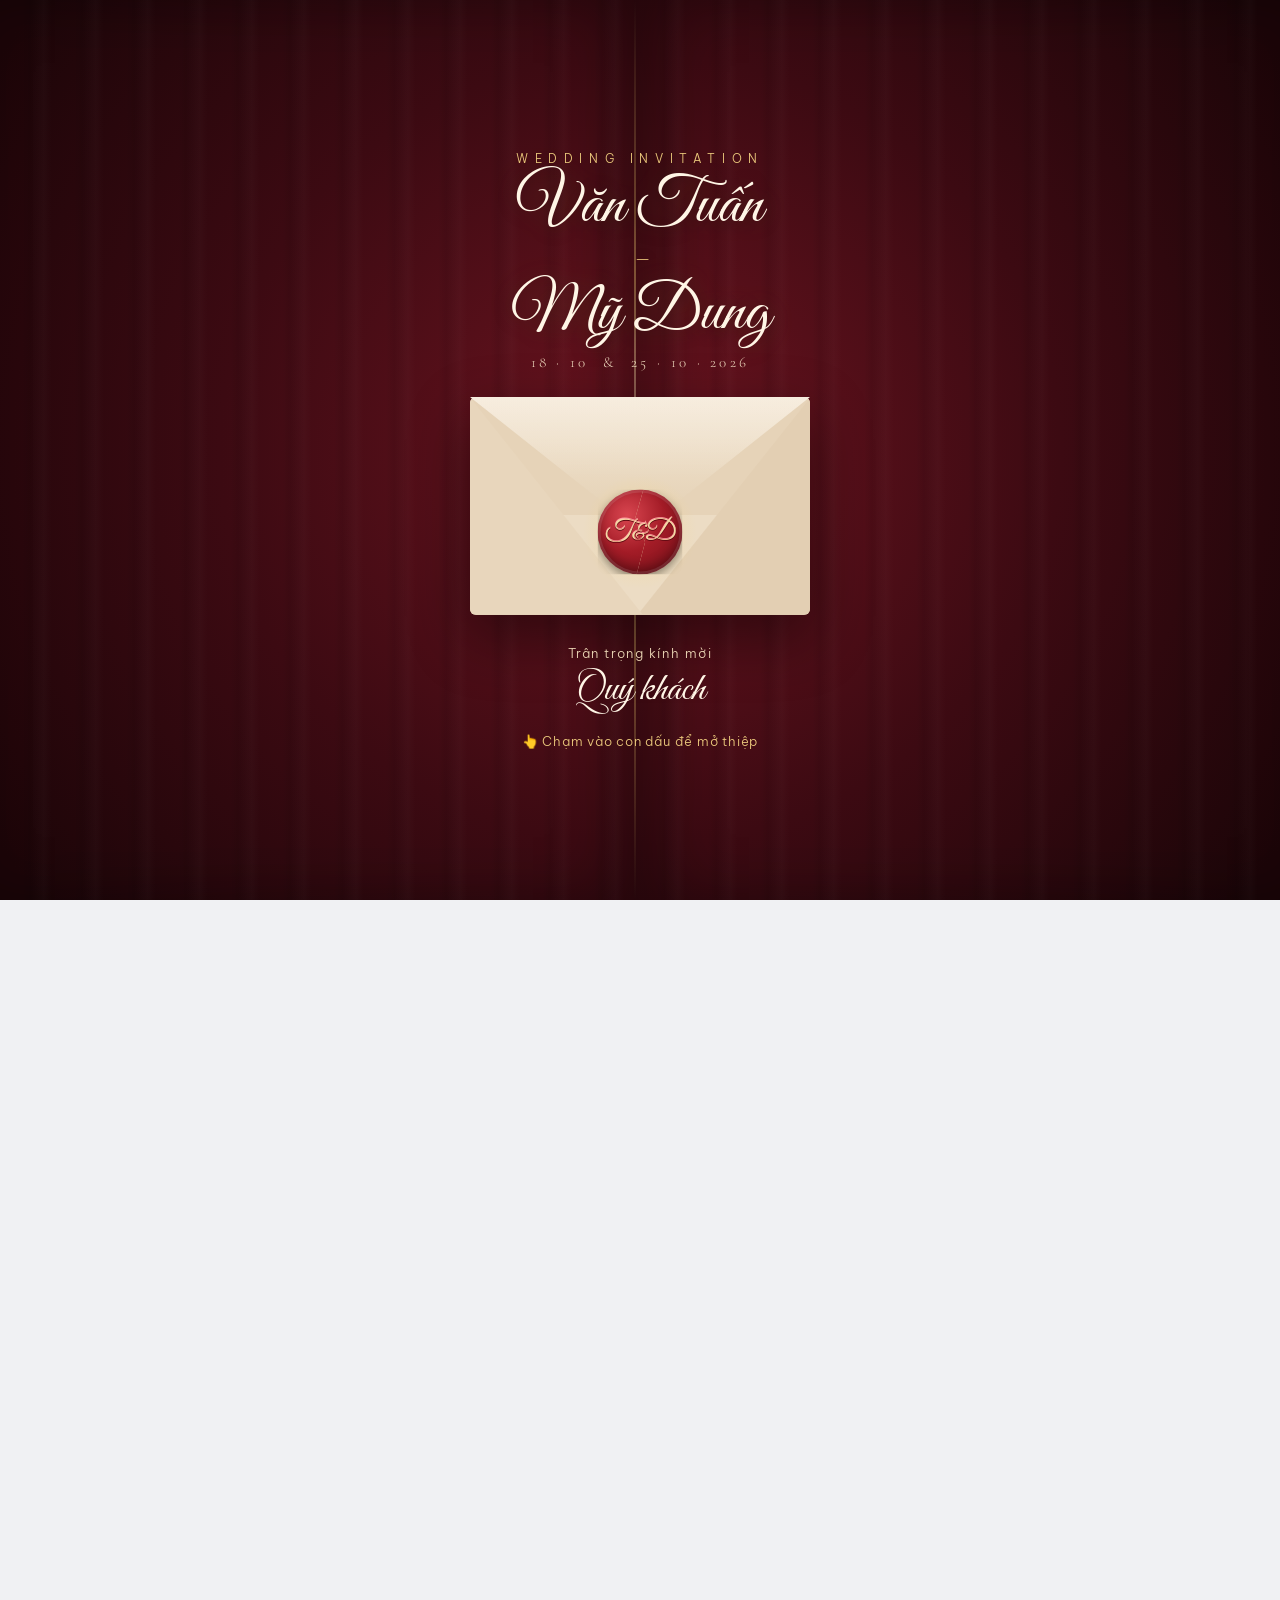
<file: index.html>
<!doctype html>
<html lang="vi">
  <head>
    <meta charset="utf-8" />
    <meta name="viewport" content="width=device-width, initial-scale=1" />
    <meta name="theme-color" content="#f7f5f0" />
    <meta name="description" content="Thiệp cưới của Nguyễn Văn Tuấn và Huỳnh Thị Mỹ Dung." />
    <title>Văn Tuấn - Mỹ Dung | Thiệp cưới</title>
    <meta property="og:type" content="website" />
    <meta property="og:title" content="Văn Tuấn - Mỹ Dung · Thiệp cưới 18.10 & 25.10.2026" />
    <meta property="og:description" content="Trân trọng kính mời bạn đến chung vui trong ngày cưới của Văn Tuấn - Mỹ Dung." />
    <meta property="og:image" content="https://teddyvantuan-bit.github.io/teddy-sunny/assets/og.jpg" />
    <meta property="og:image:width" content="1200" />
    <meta property="og:image:height" content="630" />
    <meta property="og:url" content="https://teddyvantuan-bit.github.io/teddy-sunny/" />
    <meta name="twitter:card" content="summary_large_image" />
    <link rel="preconnect" href="https://fonts.googleapis.com" />
    <link rel="preconnect" href="https://fonts.gstatic.com" crossorigin />
    <link href="https://fonts.googleapis.com/css2?family=Be+Vietnam+Pro:wght@300;400;500;600&family=Cormorant+Garamond:wght@300;400;500&family=Great+Vibes&display=swap" rel="stylesheet" />
    <link rel="preconnect" href="https://assets.cinelove.me" crossorigin />
    <link rel="stylesheet" href="https://assets.cinelove.me/fonts/webfonts/mallong/font.css" />
    <link rel="stylesheet" href="https://assets.cinelove.me/fonts/webfonts/quicksand/font.css" />
    <link rel="stylesheet" href="https://assets.cinelove.me/fonts/webfonts/katty-diona/font.css" />
    <link rel="stylesheet" href="https://assets.cinelove.me/fonts/webfonts/signora/font.css" />
    <link rel="stylesheet" href="https://assets.cinelove.me/fonts/webfonts/belinda-avenue/font.css" />
    <link rel="stylesheet" href="https://assets.cinelove.me/fonts/webfonts/gillastone/font.css" />
    <link rel="stylesheet" href="https://assets.cinelove.me/fonts/webfonts/moon-light/font.css" />
    <link rel="stylesheet" href="https://assets.cinelove.me/fonts/webfonts/bethanwhite/font.css" />
    <link rel="stylesheet" href="https://assets.cinelove.me/fonts/webfonts/soul-note-display/font.css" />
    <link rel="stylesheet" href="https://assets.cinelove.me/fonts/webfonts/playfairdisplay/font.css" />
    <link rel="stylesheet" href="https://assets.cinelove.me/fonts/webfonts/the-hamstter/font.css" />
    <link rel="stylesheet" href="styles.css?v=20260926b" />
    <link rel="stylesheet" href="toolbar.css?v=20260926b" />
    <link rel="stylesheet" href="reference-fonts.css?v=20260926b" />
    <link rel="stylesheet" href="photos.css?v=20260927b" />
    <link rel="stylesheet" href="calendar-hearts.css?v=20260926b" />
    <link rel="stylesheet" href="music.css?v=20260927a" />
    <link rel="stylesheet" href="extras.css?v=20260928a" />
    <link rel="stylesheet" href="opening.css?v=20260928a" />
    <script>document.documentElement.classList.add('has-opening')</script>
    <script defer src="config.js?v=20260928a"></script>
    <script defer src="i18n.js?v=20260928a"></script>
    <script defer src="script.js?v=20260927a"></script>
    <script defer src="photos-data.js?v=20260927a"></script>
    <script defer src="photos.js?v=20260927a"></script>
    <script defer src="extras.js?v=20260928a"></script>
    <script defer src="opening.js?v=20260928a"></script>
  </head>
  <body>
    <main class="page">
      <section class="hero photo hero-photo" data-photo="1w4a9369.jpg" aria-labelledby="hero-title">
        <nav class="language-switch" aria-label="Ngôn ngữ / Language">
          <button type="button" data-lang="vi" aria-pressed="true">VI</button>
          <span aria-hidden="true">/</span>
          <button type="button" data-lang="en" aria-pressed="false">EN</button>
        </nav>
        <div class="hero-top">
          <p id="hero-title" data-i18n="welcome">Welcome to our wedding</p>
          <p class="hero-quote" data-i18n-html="heroQuote">I love three things in this world:<br />the sun, the moon and you.<br />The sun for morning, the moon for night,<br />and you forever.</p>
        </div>
        <div class="hero-center">
          <span class="script" data-i18n="married">We got married</span>
        </div>
        <div class="hero-bottom">
          <div><strong>Nguyễn Văn Tuấn</strong><span data-i18n="groom">GROOM</span></div>
          <div><strong>Huỳnh Thị Mỹ Dung</strong><span data-i18n="bride">BRIDE</span></div>
          <small>18.10 &amp; 25.10.2026</small>
        </div>
      </section>

      <div class="ribbon"><span data-i18n="wedding">WEDDING</span><span data-i18n="invitation">INVITATION</span><span>2026</span></div>

      <section class="guest-card" id="guest-card" hidden>
        <p data-i18n="dearGuest">Trân trọng kính mời</p>
        <h2 id="guest-card-name"></h2>
        <p data-i18n="guestCardLine">đến dự lễ cưới và chung vui cùng gia đình chúng mình</p>
      </section>

      <section class="intro-photo photo" data-photo="1w4a0299.jpg" aria-label="Ảnh cưới của Văn Tuấn - Mỹ Dung" data-i18n-aria-label="introPhoto">
        <div class="intro-overlay">
          <p data-i18n="introThanks">To our family and friends, thank you for celebrating our special day, supporting us and sharing our love.</p>
          <span data-i18n="introTagline">Right love | Right reason | Right for you</span>
        </div>
      </section>

      <section class="story-heading">
        <p class="eyebrow" data-i18n="loveStory">OUR LOVE STORY</p>
        <p class="script" data-i18n="fallInLove">Fall in love</p>
        <p class="soft" data-i18n="sweet">Sweet</p>
      </section>

      <section class="story-grid">
        <div class="photo story-photo-one" data-photo="1w4a9410.jpg" aria-label="Ảnh cưới thứ ba"></div>
        <div class="story-copy">
          <h2 data-i18n-html="weddingInvitation">WEDDING<br />INVITATION</h2>
          <p data-i18n="storyOne">Trước đây cứ nghĩ đám cưới chỉ là một thông báo chính thức. Giờ mới hiểu đó là một dịp hiếm hoi để mọi người tụ họp. Là những chuyến đi xa chỉ để có mặt bên nhau, là sự ủng hộ vô điều kiện từ những người thương yêu.</p>
          <p data-i18n="storyTwo">Cảm ơn gia đình, bạn bè đã luôn đồng hành. Chúng mình hẹn gặp nhau trong ngày cưới nhé!</p>
          <p class="story-date">18.10 &amp; 25.10.2026</p>
        </div>
      </section>

      <section class="love-section">
        <div class="love-header"><span data-i18n-html="loveStoryBreak">OUR<br />LOVE STORY</span><em data-i18n="loveWind">Love goes with the wind, but never goes away.</em></div>
        <div class="photo wide-photo" data-photo="1w4a9511.jpg" aria-label="Ảnh cưới thứ tư"></div>
        <p class="poem" data-i18n-html="poemOne">Mong rằng khi ngoảnh lại, ta vẫn có nhau.<br />Cùng nắm tay đi đến bạc đầu...</p>
        <div class="love-pair">
          <div class="photo pair-one" data-photo="1w4a9612.jpg" aria-label="Ảnh cưới thứ năm"></div>
          <div class="photo pair-two" data-photo="1w4a9398.jpg" aria-label="Ảnh cưới thứ sáu"></div>
        </div>
        <p class="large-serif" data-i18n-html="dearest">YOU ARE<br /><span>MY DEAREST</span><br />LOVE</p>
        <p class="poem" data-i18n-html="poemTwo">Núi biếc rừng xanh vang vọng tiếng lòng,<br />Giữa thế gian rộng lớn, người chung nhịp vẫn tìm thấy nhau.<br />Tình yêu đến như một lẽ tự nhiên,<br />Và chúng ta nắm tay nhau đi đến trọn đời.</p>
      </section>

      <section class="details-intro">
        <p class="eyebrow" data-i18n="love">LOVE</p>
        <h2 data-i18n-html="weddingInfo">WEDDING<br />INFORMATION</h2>
        <div class="photo details-photo" data-photo="1w4a0558.jpg" aria-label="Ảnh cưới thứ bảy"></div>
        <p class="poem" data-i18n="oneLife">Thương một người, dành trọn một đời</p>
      </section>

      <section class="parents" aria-labelledby="parents-heading">
        <p class="eyebrow" id="parents-heading" data-i18n="announcement">GIA ĐÌNH HAI BÊN</p>
        <div class="parents-grid">
          <div><span class="family-label groom-ink" data-i18n="groomFamily">Nhà Trai</span><p data-i18n-html="groomParents">Ông: <strong>NGUYỄN VĂN THANH</strong><br />Bà: <strong>MAI THỊ LOAN</strong></p><small data-i18n-html="groomAddress">TDP Tống Văn · P. Trần Lãm<br />T. Hưng Yên</small></div>
          <div><span class="family-label bride-ink" data-i18n="brideFamily">Nhà Gái</span><p data-i18n-html="brideParents">Ông: <strong>HUỲNH ĐỨC DŨNG</strong><br />Bà: <strong>PHẠM THỊ VĨNH</strong></p><small data-i18n-html="brideAddress">Thôn Tân Quý · Xã Chiên Đàn<br />TP. Đà Nẵng</small></div>
        </div>
        <h2 class="couple-names">Nguyễn Văn Tuấn <span>&amp;</span> Huỳnh Thị Mỹ Dung</h2>
      </section>

      <section class="events" aria-labelledby="events-heading">
        <p class="eyebrow" data-i18n="weddingInvitationShort">WEDDING INVITATION</p>
        <h2 id="events-heading" data-i18n="twoDays">Hai ngày chung vui</h2>
        <p data-i18n="inviteFamilies">Hai gia đình trân trọng kính mời quý vị đến chung vui cùng chúng tôi.</p>
        <div class="event-card bride-card">
          <span class="event-kind" data-i18n="brideFamilyCaps">NHÀ GÁI</span>
          <h3 data-i18n="vuQuy">Lễ Vu Quy</h3>
          <div class="event-date"><span data-i18n="sunday">CHỦ NHẬT</span><strong>18</strong><span data-i18n="october2026">THÁNG 10 · 2026</span></div>
          <p data-i18n-html="brideTimes">Lễ Vu Quy tại tư gia nhà gái lúc <strong>09:00</strong><br />Tiệc chung vui lúc <strong>10:00</strong></p>
          <p class="venue" data-i18n="brideVenue">Nhà Văn Hóa Thôn Tân Quý</p>
          <address data-i18n="brideFullAddress">Thôn Tân Quý · Xã Chiên Đàn · TP. Đà Nẵng</address>
          <small data-i18n="brideLunar">Nhằm ngày 09 tháng 09 năm Bính Ngọ</small>
        </div>
        <div class="event-card groom-card">
          <span class="event-kind" data-i18n="groomFamilyCaps">NHÀ TRAI</span>
          <h3 data-i18n="thanhHon">Lễ Thành Hôn</h3>
          <div class="event-date"><span data-i18n="sunday">CHỦ NHẬT</span><strong>25</strong><span data-i18n="october2026">THÁNG 10 · 2026</span></div>
          <p data-i18n-html="groomTime">Tiệc chung vui lúc <strong>10:00</strong></p>
          <p class="venue" data-i18n="groomVenue">Tại gia đình nhà trai</p>
          <address data-i18n="groomFullAddress">TDP Tống Văn · P. Trần Lãm · T. Hưng Yên</address>
          <small data-i18n="groomLunar">Tức ngày 16 tháng 09 năm Bính Ngọ</small>
        </div>
      </section>

      <section class="calendar-section">
        <p class="eyebrow" data-i18n="saveDates">SAVE THE DATES</p>
        <h2><span data-i18n="october">Tháng 10</span> <span>2026</span></h2>
        <div class="calendar" aria-label="Lịch tháng 10 năm 2026" data-i18n-aria-label="calendarLabel"></div>
        <div class="countdowns lotus-row">
          <div class="lotus lotus-bride" data-countdown="2026-10-18T09:00:00+07:00">
            <div class="lotus-body">
              <span class="lotus-label" data-i18n="brideDate">Nhà Gái · 18.10</span>
              <div class="cd"><span class="cd-unit"><b data-u="d">00</b><small data-i18n="day">ngày</small></span><span class="cd-unit"><b data-u="h">00</b><small data-i18n="hour">giờ</small></span><span class="cd-unit"><b data-u="m">00</b><small data-i18n="minute">phút</small></span><span class="cd-unit"><b data-u="s">00</b><small data-i18n="second">giây</small></span></div>
              <p class="cd-done" hidden></p>
            </div>
          </div>
          <div class="lotus lotus-groom" data-countdown="2026-10-25T10:00:00+07:00">
            <div class="lotus-body">
              <span class="lotus-label" data-i18n="groomDate">Nhà Trai · 25.10</span>
              <div class="cd"><span class="cd-unit"><b data-u="d">00</b><small data-i18n="day">ngày</small></span><span class="cd-unit"><b data-u="h">00</b><small data-i18n="hour">giờ</small></span><span class="cd-unit"><b data-u="m">00</b><small data-i18n="minute">phút</small></span><span class="cd-unit"><b data-u="s">00</b><small data-i18n="second">giây</small></span></div>
              <p class="cd-done" hidden></p>
            </div>
          </div>
        </div>
      </section>

      <section class="album" aria-labelledby="album-heading">
        <p class="eyebrow" id="album-heading">OUR ALBUM</p>
        <p class="script">Memories</p>
        <p class="album-hint" data-i18n="albumHint">Chạm vào ảnh để xem lớn</p>
        <div class="album-grid" data-photos="1w4a0048.jpg 1w4a0065.jpg 1w4a0149.jpg 1w4a0166.jpg 1w4a0215.jpg 1w4a0269.jpg 1w4a0373.jpg 1w4a0384.jpg 1w4a0395.jpg 1w4a0468.jpg 1w4a0496.jpg 1w4a0515.jpg 1w4a0595.jpg 1w4a0621.jpg 1w4a0649.jpg 1w4a0692.jpg 1w4a0697.jpg 1w4a0767.jpg 1w4a0895.jpg 1w4a0946.jpg 1w4a1015.jpg 1w4a8962.jpg 1w4a9072.jpg 1w4a9143.jpg 1w4a9164.jpg 1w4a9192.jpg 1w4a9205.jpg 1w4a9317.jpg 1w4a9366.jpg 1w4a9383.jpg 1w4a9447.jpg 1w4a9479.jpg 1w4a9497.jpg 1w4a9597.jpg 1w4a9608.jpg 1w4a9611.jpg 1w4a9711.jpg 1w4a9852_1.jpg 1w4a9937_1.jpg"></div>
      </section>

      <section class="closing">
        <div class="photo closing-photo" data-photo="1w4a9215.jpg" aria-label="Ảnh cưới cuối"></div>
        <p class="large-serif" data-i18n-html="forever">FOREVER<br /><span>AND</span><br />EVER</p>
        <p class="poem" data-i18n-html="closingPoem">Giữa nhân gian cỏ cây vô tận,<br />riêng anh chỉ thấy em là ngọn núi xanh dịu dàng.</p>
        <h2 class="script" data-i18n="thankYou">Thank you</h2>
        <p>Nguyễn Văn Tuấn <span>&amp;</span> Huỳnh Thị Mỹ Dung</p>
      </section>

      <section class="rsvp" id="rsvp" aria-labelledby="rsvp-heading">
        <p class="eyebrow">R.S.V.P</p>
        <h2 id="rsvp-heading" data-i18n="rsvpHeading">Xác nhận tham dự</h2>
        <p class="rsvp-intro" data-i18n="rsvpIntro">Sự hiện diện của bạn là niềm vui của chúng mình. Bạn xác nhận giúp chúng mình nhé!</p>
        <p class="rsvp-closed" id="rsvp-closed" data-i18n="rsvpComingSoon" hidden>Biểu mẫu xác nhận tham dự sẽ sớm mở. Chúng mình rất mong được đón tiếp bạn!</p>
        <form id="rsvp-form" novalidate>
          <label class="field"><span data-i18n="guestName">Họ và tên</span>
            <input id="guest-name" name="name" autocomplete="name" maxlength="80" placeholder="Nhập tên của bạn" data-i18n-placeholder="namePlaceholder" required /></label>
          <label class="field"><span data-i18n="phoneLabel">Số điện thoại (không bắt buộc)</span>
            <input name="phone" type="tel" autocomplete="tel" maxlength="20" placeholder="09xx xxx xxx" /></label>
          <fieldset class="choice"><legend data-i18n="attendingQuestion">Bạn sẽ tham dự chứ?</legend>
            <label><input type="radio" name="attending" value="yes" required /> <span data-i18n="attendingYes">Có, tôi sẽ tham dự</span></label>
            <label><input type="radio" name="attending" value="no" /> <span data-i18n="attendingNo">Tôi bận, rất tiếc không thể tham dự</span></label>
          </fieldset>
          <div class="attend-only" hidden>
            <fieldset class="choice side-choice"><legend data-i18n="whichEvent">Bạn tham dự bên nào?</legend>
              <label><input type="radio" name="side" value="bride" /> <span data-i18n="brideOption">Nhà Gái · CN 18/10 · Đà Nẵng</span></label>
              <label><input type="radio" name="side" value="groom" /> <span data-i18n="groomOption">Nhà Trai · CN 25/10 · Hưng Yên</span></label>
              <label><input type="radio" name="side" value="both" /> <span data-i18n="bothOption">Cả hai ngày</span></label>
            </fieldset>
            <label class="field"><span data-i18n="guestCount">Số người đi cùng (kể cả bạn)</span>
              <select name="guests"><option>1</option><option>2</option><option>3</option><option>4</option><option>5</option><option>6</option><option>7</option><option>8</option></select></label>
          </div>
          <label class="field"><span data-i18n="wishLabel">Lời chúc gửi cô dâu chú rể</span>
            <textarea name="wish" rows="3" maxlength="500" placeholder="Viết đôi lời chúc…" data-i18n-placeholder="wishPlaceholder"></textarea></label>
          <input class="trap" name="website" tabindex="-1" autocomplete="off" aria-hidden="true" />
          <button type="submit" data-i18n="sendRsvp">Gửi xác nhận</button>
          <p class="form-status" id="form-status" role="status"></p>
        </form>
      </section>
    </main>
    <div class="wish-feed" id="wish-feed" hidden aria-live="off">
      <button type="button" class="wish-feed-close" aria-label="Ẩn lời chúc">✕</button>
      <div class="wish-feed-list"></div>
    </div>
    <div class="floating-actions" aria-label="Tương tác với thiệp" data-i18n-aria-label="interactions">
      <button type="button" id="wish-button" class="wish-button"><span aria-hidden="true">💬</span> <span data-i18n="messageButton">Gửi lời chúc…</span></button>
      <button type="button" id="heart-button" title="Bắn tim" data-i18n-title="heart" aria-label="Bắn tim" data-i18n-aria-label="heart">♡</button>
    </div>
    <div class="modal" id="wish-modal" hidden role="dialog" aria-modal="true" aria-labelledby="wish-title">
      <form class="modal-card" id="wish-form" novalidate>
        <button type="button" class="modal-close" aria-label="Đóng">✕</button>
        <h2 id="wish-title" data-i18n="messageTitle">Gửi lời chúc</h2>
        <input name="name" maxlength="80" autocomplete="name" placeholder="Tên của bạn" data-i18n-placeholder="yourName" required />
        <textarea name="wish" rows="4" maxlength="500" placeholder="Viết đôi lời chúc…" data-i18n-placeholder="wishPlaceholder" required></textarea>
        <input class="trap" name="website" tabindex="-1" autocomplete="off" aria-hidden="true" />
        <button type="submit" data-i18n="sendWish">Gửi lời chúc</button>
        <p class="form-status" role="status"></p>
      </form>
    </div>
    <canvas class="petals" id="petals" aria-hidden="true"></canvas>
    <button type="button" id="music-button" class="music-disc" aria-label="Bật nhạc" aria-pressed="false"><span class="record"></span><span class="arm"></span><span class="off"></span></button>
    <div class="music-hint" id="music-hint" role="status"></div>
    <audio id="background-music" src="music.mp3?v=20260927b" loop autoplay preload="auto"></audio>
    <div class="lightbox" id="lightbox" hidden role="dialog" aria-modal="true" aria-label="Album">
      <img alt="" />
      <button type="button" class="lb-close" aria-label="Đóng">✕</button>
      <button type="button" class="lb-prev" aria-label="Ảnh trước">‹</button>
      <button type="button" class="lb-next" aria-label="Ảnh sau">›</button>
      <span class="lb-count"></span>
    </div>
    <div class="action-toast" id="action-toast" role="status" aria-live="polite"></div>
  </body>
</html>
</file>
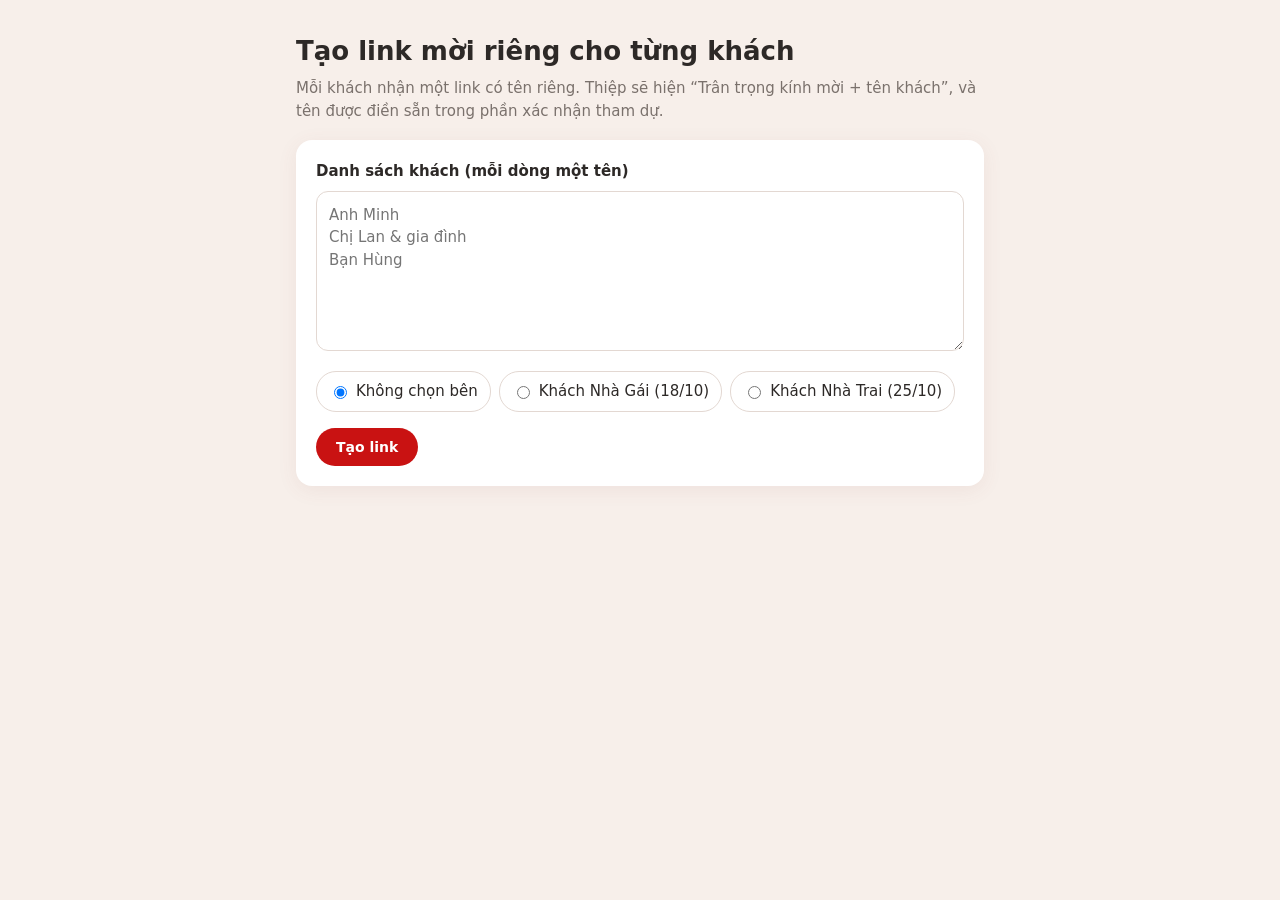
<file: tao-link.html>
<!doctype html>
<html lang="vi">
  <head>
    <meta charset="utf-8" />
    <meta name="viewport" content="width=device-width, initial-scale=1" />
    <meta name="robots" content="noindex" />
    <title>Tạo link mời riêng</title>
    <style>
      :root { --ink: #2d2927; --muted: #7a716c; --line: #e3d8d2; --accent: #c91212; --bg: #f7efea; --card: #fff; }
      * { box-sizing: border-box; }
      body { margin: 0; background: var(--bg); color: var(--ink); font: 15px/1.5 system-ui, -apple-system, 'Segoe UI', sans-serif; }
      main { max-width: 720px; margin: 0 auto; padding: 32px 16px 60px; }
      h1 { margin: 0 0 6px; font-size: 26px; }
      p { color: var(--muted); margin: 0 0 18px; }
      .card { background: var(--card); border-radius: 16px; padding: 20px; box-shadow: 0 4px 20px #8a4b4b14; margin-bottom: 18px; }
      label { display: block; font-weight: 600; margin-bottom: 8px; }
      textarea { width: 100%; min-height: 160px; padding: 12px; border: 1px solid var(--line); border-radius: 12px; font: inherit; resize: vertical; }
      .sides { display: flex; flex-wrap: wrap; gap: 8px; margin: 14px 0 16px; }
      .sides label { display: flex; align-items: center; gap: 6px; font-weight: 400; margin: 0; padding: 8px 12px; border: 1px solid var(--line); border-radius: 20px; cursor: pointer; }
      button { border: 0; border-radius: 24px; padding: 11px 20px; background: var(--accent); color: #fff; font: 600 14px system-ui, sans-serif; cursor: pointer; }
      button.ghost { background: #f1e8e4; color: var(--ink); }
      ul { list-style: none; margin: 0; padding: 0; display: grid; gap: 10px; }
      li { display: grid; grid-template-columns: 1fr auto; gap: 10px; align-items: center; padding: 12px; border: 1px solid var(--line); border-radius: 12px; }
      li strong { display: block; }
      li code { display: block; font-size: 12px; color: var(--muted); overflow-wrap: anywhere; }
      .actions { display: flex; gap: 8px; flex-wrap: wrap; margin-bottom: 14px; }
      .toast { position: fixed; left: 50%; bottom: 20px; transform: translateX(-50%); background: #2d2927; color: #fff; padding: 8px 14px; border-radius: 20px; font-size: 13px; opacity: 0; transition: opacity .2s; }
      .toast.show { opacity: 1; }
    </style>
  </head>
  <body>
    <main>
      <h1>Tạo link mời riêng cho từng khách</h1>
      <p>Mỗi khách nhận một link có tên riêng. Thiệp sẽ hiện “Trân trọng kính mời + tên khách”, và tên được điền sẵn trong phần xác nhận tham dự.</p>
      <div class="card">
        <label for="names">Danh sách khách (mỗi dòng một tên)</label>
        <textarea id="names" placeholder="Anh Minh&#10;Chị Lan &amp; gia đình&#10;Bạn Hùng"></textarea>
        <div class="sides" role="radiogroup" aria-label="Khách mời bên">
          <label><input type="radio" name="side" value="" checked /> Không chọn bên</label>
          <label><input type="radio" name="side" value="bride" /> Khách Nhà Gái (18/10)</label>
          <label><input type="radio" name="side" value="groom" /> Khách Nhà Trai (25/10)</label>
        </div>
        <button id="make" type="button">Tạo link</button>
      </div>
      <div class="card" id="result" hidden>
        <div class="actions">
          <button id="copy-all" type="button">Sao chép tất cả</button>
          <button id="copy-sheet" type="button" class="ghost">Sao chép để dán vào Excel/Sheet</button>
        </div>
        <ul id="list"></ul>
      </div>
    </main>
    <div class="toast" id="toast" role="status"></div>
    <script>
      const base = new URL('./', location.href).href;
      const toast = document.getElementById('toast');
      let rows = [];
      function notify(msg) { toast.textContent = msg; toast.classList.add('show'); setTimeout(() => toast.classList.remove('show'), 1800); }
      async function copy(text) { try { await navigator.clipboard.writeText(text); notify('Đã sao chép'); } catch (_) { notify('Không sao chép được'); } }
      document.getElementById('make').addEventListener('click', () => {
        const side = document.querySelector('input[name="side"]:checked').value;
        rows = document.getElementById('names').value.split('\n').map(n => n.trim()).filter(Boolean).map(name => {
          const url = new URL(base);
          url.searchParams.set('to', name);
          if (side) url.searchParams.set('side', side);
          return { name, url: url.href };
        });
        const list = document.getElementById('list');
        list.replaceChildren(...rows.map(r => {
          const li = document.createElement('li');
          const info = document.createElement('div');
          const strong = document.createElement('strong');
          strong.textContent = r.name;
          const code = document.createElement('code');
          code.textContent = r.url;
          info.append(strong, code);
          const btn = document.createElement('button');
          btn.type = 'button';
          btn.className = 'ghost';
          btn.textContent = 'Sao chép';
          btn.addEventListener('click', () => copy(r.url));
          li.append(info, btn);
          return li;
        }));
        document.getElementById('result').hidden = !rows.length;
      });
      document.getElementById('copy-all').addEventListener('click', () => copy(rows.map(r => `${r.name}: ${r.url}`).join('\n')));
      document.getElementById('copy-sheet').addEventListener('click', () => copy(rows.map(r => `${r.name}\t${r.url}`).join('\n')));
    </script>
  </body>
</html>
</file>
<file: styles.css>
:root{--paper:#fffefa;--ink:#555149;--muted:#9a958d;--rose:#ddc4c1;--red:#a9303b;--green:#718d4b}*{box-sizing:border-box}html{scroll-behavior:smooth}body{margin:0;background:#f0f1f3;color:var(--ink);font-family:'Be Vietnam Pro',sans-serif;font-weight:300}.page{width:min(100%,640px);margin:auto;background:var(--paper);overflow:hidden;box-shadow:0 0 24px #00000013}h1,h2,h3,p{margin-top:0}h2,h3,.large-serif,.eyebrow,.ribbon,.hero,.love-header,.event-date{font-family:'Cormorant Garamond',serif;font-weight:400}.script,.couple-names{font-family:'Great Vibes',cursive;font-weight:400}.photo{background-color:#e8e4df;background-position:center;background-size:cover}.photo:empty:before{content:'Ảnh cưới của Văn Tuấn - Mỹ Dung';display:grid;place-items:center;width:100%;height:100%;padding:20px;color:#b7aaa1;font-family:'Cormorant Garamond',serif;font-size:22px;font-style:italic;text-align:center;background:linear-gradient(135deg,#eee9e4cc,#f8f5f0bb)}.hero{height:860px;position:relative;color:white;text-align:center;display:flex;flex-direction:column;justify-content:space-between;background-image:linear-gradient(180deg,#606a68a8,#2f333025 50%,#353c3ba8),var(--hero-image,none)}.hero:before{display:none}.hero-top{padding:32px 24px}.hero-top>p:first-child{font-size:34px;margin-bottom:10px}.hero-quote{font-family:'Be Vietnam Pro',sans-serif;font-size:15px;line-height:1.75}.hero-center{margin:auto 0}.hero-center .script{font-size:67px}.hero-bottom{padding:0 28px 40px;display:grid;grid-template-columns:1fr 1fr;gap:15px}.hero-bottom strong,.hero-bottom span{display:block;font-weight:300}.hero-bottom strong{font-size:25px}.hero-bottom span{font-size:20px}.hero-bottom small{grid-column:1/-1;font-size:25px}.ribbon{display:flex;justify-content:space-between;padding:15px 22px;font-size:28px;color:#99928a}.intro-photo{height:560px;position:relative;background-image:var(--intro-image,none)}.intro-photo:before{background:linear-gradient(#fff0,#38382e80);color:transparent}.intro-overlay{position:absolute;left:5%;right:5%;bottom:8%;color:white;text-align:center;text-shadow:0 1px 3px #444}.intro-overlay p{font-family:'Cormorant Garamond',serif;font-size:23px;line-height:1.2}.intro-overlay span{font-family:'Cormorant Garamond',serif;font-size:26px}.story-heading{text-align:center;padding:48px 15px 40px}.eyebrow{font-size:30px;letter-spacing:.08em}.story-heading .script{font-size:75px;color:#d5b4b2;margin:-10px 0}.soft{font-family:'Cormorant Garamond',serif;font-size:30px}.story-grid{padding:0 30px}.story-photo-one{height:430px;background-image:var(--story-one-image,none)}.story-copy{text-align:center;padding:65px 18px 75px}.story-copy h2{font-size:48px;line-height:.95;letter-spacing:.04em}.story-copy p{font-family:'Cormorant Garamond',serif;font-size:23px;line-height:1.75}.story-copy .story-date{font-size:36px;padding-top:20px}.love-section{padding:20px 30px 90px}.love-header{display:flex;justify-content:space-between;align-items:end;gap:20px;font-size:48px;line-height:.9}.love-header em{font-size:20px;line-height:1.1;text-align:right;max-width:210px}.wide-photo{height:620px;margin-top:30px;background-image:var(--wide-image,none)}.poem{text-align:center;font-family:'Cormorant Garamond',serif;font-size:23px;line-height:1.7;padding:60px 15px}.love-pair{display:grid;grid-template-columns:1fr 1fr;gap:18px}.love-pair .photo{height:340px}.pair-one{background-image:var(--pair-one-image,none)}.pair-two{background-image:var(--pair-two-image,none)}.large-serif{text-align:center;font-size:70px;line-height:.8;padding:75px 0 0;letter-spacing:.08em}.large-serif span{margin-left:80px}.details-intro{text-align:center;padding:15px 35px}.details-intro h2{font-size:54px;line-height:.95}.details-photo{height:560px;margin-top:45px;background-image:var(--details-image,none)}.parents{text-align:center;padding:50px 26px 65px}.parents-grid{display:grid;grid-template-columns:1fr 1fr;gap:22px;margin:45px 0}.parents-grid p{font-size:15px;line-height:1.8}.parents-grid small{font-size:12px;line-height:1.6}.family-label{font-family:'Cormorant Garamond',serif;font-size:30px}.bride-ink{color:var(--green)}.groom-ink{color:var(--red)}.couple-names{font-size:50px;line-height:1.2;color:#747f66}.couple-names span{font-size:34px;color:#ae9a94}.events{text-align:center;padding:15px 28px 65px}.events h2{font-size:52px;margin:0}.events>p:not(.eyebrow){font-size:14px;line-height:1.8;margin:12px auto 50px;max-width:360px}.event-card{padding:35px 22px 40px;border:1px solid;border-radius:220px 220px 7px 7px;margin:0 auto 35px;max-width:450px;position:relative}.bride-card{background:#edf2e3;border-color:#d9e5c7}.groom-card{background:#faedeb;border-color:#ead0cb}.event-kind{font-size:12px;letter-spacing:.2em}.bride-card .event-kind,.bride-card h3,.bride-card .event-date strong{color:var(--green)}.groom-card .event-kind,.groom-card h3,.groom-card .event-date strong{color:var(--red)}.event-card h3{font-family:'Great Vibes',cursive;font-size:53px;font-weight:400;margin:25px 0 0}.event-date{display:flex;align-items:center;justify-content:center;gap:16px;border-top:1px dotted #aaa;padding-top:12px;margin:12px 0 25px}.event-date strong{font-size:85px;line-height:1;font-weight:500}.event-date span{font-size:19px}.event-card p{line-height:1.75;font-size:15px}.event-card .venue{font-family:'Cormorant Garamond',serif;font-size:34px;margin:20px 0 5px}.event-card address{font-style:normal;font-size:13px;line-height:1.8}.event-card small{display:block;margin-top:13px;font-size:11px}.map-link{display:inline-block;margin-top:22px;color:inherit;text-decoration:none;border-bottom:1px solid currentColor;font-size:13px}.calendar-section{text-align:center;padding:45px 30px 80px}.calendar-section h2{font-size:54px}.calendar-section h2 span{font-size:28px}.calendar{display:grid;grid-template-columns:repeat(7,1fr);gap:3px;font-family:'Cormorant Garamond',serif;font-size:25px}.calendar span{display:grid;place-items:center;aspect-ratio:1}.calendar .weekday{font-size:17px;color:var(--muted)}.calendar .empty{visibility:hidden}.calendar .bride-day,.calendar .groom-day{border-radius:50%;color:#fff}.calendar .bride-day{background:var(--green)}.calendar .groom-day{background:var(--red)}.countdowns{display:grid;grid-template-columns:1fr 1fr;gap:15px;margin-top:35px;font-size:14px}.countdowns>div{padding:20px 5px;border-top:1px solid #ddd}.countdowns p{font-family:'Cormorant Garamond',serif;font-size:22px;margin:10px 0 0}.closing{text-align:center;padding:0 0 70px}.closing-photo{height:690px;background-image:var(--closing-image,none)}.closing .large-serif{margin-bottom:0}.closing .poem{padding:35px 15px}.closing .script{font-size:70px;margin:0}.closing>p:last-child{font-family:'Cormorant Garamond',serif;font-size:28px}.rsvp{padding:50px 35px 80px;text-align:center;background:#f9f7f3}.rsvp h2{font-size:52px;margin-bottom:0}.rsvp>p{font-size:14px}.rsvp form{text-align:left;max-width:420px;margin:35px auto 0}.rsvp label,.rsvp legend{font-size:13px}.rsvp input:not([type=radio]),.rsvp select{display:block;width:100%;border:1px solid #d6d0cb;background:white;border-radius:3px;padding:12px;margin:8px 0 20px;font:inherit;font-size:14px}.rsvp fieldset{border:0;padding:0;margin:0 0 20px}.rsvp fieldset label{display:block;margin:10px 0}.rsvp button{width:100%;border:0;background:#9a857c;color:#fff;font:inherit;padding:14px;cursor:pointer}.rsvp button:hover{background:#806b62}.form-status{font-size:12px;line-height:1.5;margin:12px 0 0;color:#8b5148}@media(max-width:500px){.hero{height:760px}.hero-top>p:first-child{font-size:30px}.hero-center .script{font-size:55px}.hero-bottom strong{font-size:21px}.hero-bottom span{font-size:17px}.ribbon{font-size:20px}.intro-photo{height:440px}.story-photo-one{height:330px}.story-copy{padding:50px 5px}.story-copy h2{font-size:40px}.story-copy p{font-size:20px}.love-section{padding:20px 20px 70px}.love-header{font-size:35px}.wide-photo{height:470px}.love-pair .photo{height:250px}.large-serif{font-size:53px}.details-photo{height:430px}.parents-grid{gap:12px}.parents-grid p{font-size:12px}.parents-grid small{font-size:10px}.couple-names{font-size:39px}.event-card h3{font-size:47px}.event-date{gap:8px}.event-date strong{font-size:68px}.event-date span{font-size:15px}.calendar-section{padding-left:20px;padding-right:20px}.closing-photo{height:480px}}@media(prefers-reduced-motion:no-preference){.photo{transition:filter .5s ease}.photo:hover{filter:saturate(1.12)}}
</file>
<file: toolbar.css>
.floating-actions {
  position: fixed;
  z-index: 10;
  bottom: 16px;
  left: 50%;
  transform: translateX(-50%);
  display: flex;
  gap: 8px;
  align-items: center;
  max-width: calc(100vw - 24px);
  padding: 5px;
  border-radius: 50px;
  background: #ffffffdb;
  box-shadow: 0 2px 14px #0002;
  backdrop-filter: blur(8px);
}
.floating-actions button {
  border: 0;
  background: #e8ddd8;
  color: #725c58;
  border-radius: 50px;
  min-width: 42px;
  height: 42px;
  font: inherit;
  cursor: pointer;
}
.floating-actions #message-button { padding: 0 18px; font-size: 13px; white-space: nowrap; }
.floating-actions #heart-button { font-size: 28px; color: #bc5965; }
.floating-actions #music-button[aria-pressed="true"] { background: #9a857c; color: white; }
.floating-actions button[hidden] { display: none; }
.action-toast {
  position: fixed;
  z-index: 20;
  bottom: 78px;
  left: 50%;
  transform: translateX(-50%);
  border-radius: 20px;
  padding: 8px 14px;
  background: #534945e6;
  color: #fff;
  font-size: 12px;
  opacity: 0;
  pointer-events: none;
  transition: opacity .2s;
}
.action-toast.visible { opacity: 1; }
.floating-heart {
  position: fixed;
  z-index: 11;
  bottom: 62px;
  color: #d56874;
  font-size: 30px;
  pointer-events: none;
  animation: heart-rise 1.5s ease-out forwards;
}
@keyframes heart-rise { to { transform: translateY(-170px) rotate(20deg); opacity: 0; } }
.language-switch {
  position: absolute;
  z-index: 3;
  top: 14px;
  right: 14px;
  display: flex;
  align-items: center;
  gap: 2px;
  padding: 4px 7px;
  border-radius: 24px;
  background: #fffdf4e8;
  color: #5a514d;
  font-family: 'Be Vietnam Pro', sans-serif;
  font-size: 12px;
  box-shadow: 0 1px 8px #0002;
}
.language-switch button {
  border: 0;
  border-radius: 16px;
  background: transparent;
  color: inherit;
  padding: 5px 7px;
  font: inherit;
  cursor: pointer;
}
.language-switch button[aria-pressed="true"] {
  background: #836d65;
  color: white;
}
.hero-top { padding-top: 68px; }
.photo:empty::before { content: attr(data-placeholder); }
html[lang="vi"] .love-header { font-size: 38px; }
html[lang="vi"] .large-serif { font-size: 58px; }
@media (max-width: 500px) {
  .hero-top { padding-top: 70px; }
  .hero-top > p:first-child { font-size: 25px; }
  html[lang="vi"] .love-header { font-size: 28px; }
  html[lang="vi"] .large-serif { font-size: 43px; }
}
</file>
<file: reference-fonts.css>
/* Typography measured from the CineLove reference invitation. Font files remain
   on CineLove's font host; this project does not copy or redistribute them. */
body, .rsvp, .floating-actions, .language-switch { font-family: Quicksand, 'Be Vietnam Pro', sans-serif; }
h2, h3, .large-serif, .eyebrow, .ribbon, .hero, .love-header, .event-date { font-weight: 500; }
.hero-top > p:first-child { font-family: Mallong, 'Cormorant Garamond', serif; font-size: 34px; font-weight: 700; }
.hero-quote { font-family: Quicksand, 'Be Vietnam Pro', sans-serif; font-size: 20px; font-weight: 500; line-height: 1.35; }
.hero-center .script { font-family: 'Katty Diona', 'Great Vibes', cursive; font-size: 56px; font-weight: 400; }
.hero-bottom strong { font-family: Mallong, 'Cormorant Garamond', serif; font-size: 28px; font-weight: 500; }
.hero-bottom span, .hero-bottom small { font-family: Signora, 'Cormorant Garamond', serif; font-size: 32px; font-weight: 500; }
.ribbon { font-family: 'Belinda Avenue', 'Cormorant Garamond', serif; font-size: 26px; color: #222; }
.intro-overlay p { font-family: Quicksand, 'Be Vietnam Pro', sans-serif; font-size: 18px; font-weight: 500; }
.intro-overlay span { font-family: Signora, 'Cormorant Garamond', serif; font-size: 29px; }
.eyebrow { font-family: Mallong, 'Cormorant Garamond', serif; }
.story-heading .eyebrow { font-size: 39px; font-weight: 700; }
.story-heading .script { font-family: Quicksand, 'Be Vietnam Pro', sans-serif; font-size: 21px; color: #282828; }
.story-heading .soft { font-family: Gillastone, 'Great Vibes', cursive; font-size: 105px; color: #d63030; line-height: .9; margin: 0; }
.story-copy h2 { font-family: Mallong, 'Cormorant Garamond', serif; font-size: 32px; }
.story-copy p { font-family: 'Belinda Avenue', 'Cormorant Garamond', serif; font-size: 21px; line-height: 1.7; }
.story-copy .story-date { font-family: Signora, 'Cormorant Garamond', serif; }
.love-header { font-family: 'Moon Light', 'Cormorant Garamond', serif; font-size: 43px; color: #c91212; }
.love-header em { font-family: BethanWhite, 'Great Vibes', cursive; font-size: 25px; color: #252525; }
.poem { font-family: 'Soul Note Display', 'Cormorant Garamond', serif; font-size: 25px; line-height: 1.6; }
.large-serif { font-family: PlayfairDisplay, 'Cormorant Garamond', serif; font-size: 38px; line-height: 1.1; }
.details-intro h2 { font-family: PlayfairDisplay, 'Cormorant Garamond', serif; font-size: 35px; }
.parents .eyebrow, .family-label, .events h2, .calendar-section h2, .rsvp h2 { font-family: PlayfairDisplay, 'Cormorant Garamond', serif; }
.event-card h3 { font-family: 'Katty Diona', 'Great Vibes', cursive; }
.event-date, .calendar, .countdowns p { font-family: Signora, 'Cormorant Garamond', serif; }
.closing .script { font-family: 'The Hamstter', 'Great Vibes', cursive; }
@media (max-width: 500px) {
  .hero-top > p:first-child { font-size: 29px; }
  .hero-quote { font-size: 16px; }
  .hero-center .script { font-size: 48px; }
  .hero-bottom strong { font-size: 23px; }
  .hero-bottom span, .hero-bottom small { font-size: 25px; }
  .ribbon { font-size: 19px; }
  .story-heading .eyebrow { font-size: 32px; }
  .story-heading .soft { font-size: 80px; }
  .story-copy h2 { font-size: 29px; }
  .story-copy p { font-size: 19px; }
  .love-header { font-size: 36px; }
  .poem { font-size: 22px; }
  .large-serif { font-size: 33px; }
}
</file>
<file: photos.css>
/* Photos are real <img> elements cropped by photos.js around the couple. */
.photo { position: relative; overflow: hidden; background: #e8e4df; }
.photo::before { display: none !important; }
.ph-frame { position: absolute; inset: 0; overflow: hidden; z-index: 0; }
.ph-img { position: absolute; max-width: none; height: auto; display: block; opacity: 0; transition: opacity .8s ease; user-select: none; -webkit-user-drag: none; }
.ph-frame.loaded .ph-img { opacity: 1; }
.hero { background-image: none !important; isolation: isolate; }
.hero::after { content: ''; position: absolute; inset: 0; z-index: 1; pointer-events: none; background: linear-gradient(180deg,#303b3b8c 0%,#242c2915 38%,#242c2915 55%,#17201fcc 100%); }
.hero > :not(.ph-frame):not(.language-switch) { position: relative; z-index: 2; }
.intro-photo::after { content: ''; position: absolute; inset: 0; z-index: 1; pointer-events: none; background: linear-gradient(#0000 45%,#26261fa6); }
.intro-overlay { z-index: 2; }

/* Album */
.album { padding: 70px 18px 80px; text-align: center; }
.album .eyebrow { margin-bottom: 0; }
.album .script { font-size: 64px; color: #d5b4b2; margin: -6px 0 10px; }
.album-hint { font-family: 'Cormorant Garamond', serif; font-size: 20px; margin-bottom: 28px; }
.album-grid { display: grid; grid-template-columns: 1fr 1fr; grid-auto-flow: dense; gap: 10px; }
.album-item { position: relative; overflow: hidden; border: 0; padding: 0; margin: 0; cursor: zoom-in; background: #e8e4df; aspect-ratio: 3 / 4; border-radius: 2px; }
.album-item.feature { grid-column: 1 / -1; aspect-ratio: 4 / 5; }
.album-item.wide { grid-column: 1 / -1; aspect-ratio: 3 / 2; }
.album-item .ph-img { transition: opacity .8s ease, transform .6s ease; }
@media (hover: hover) { .album-item:hover .ph-img { transform: scale(1.03); } }
.album-item:focus-visible { outline: 2px solid #9a857c; outline-offset: 2px; }

/* Lightbox */
.lightbox { position: fixed; inset: 0; z-index: 50; display: grid; place-items: center; background: #151312f2; }
.lightbox[hidden] { display: none; }
.lightbox img { max-width: 100vw; max-height: 100svh; max-height: 100dvh; object-fit: contain; }
.lightbox button { position: absolute; border: 0; background: #ffffff1f; color: #fff; width: 46px; height: 46px; border-radius: 50%; font-size: 24px; cursor: pointer; display: grid; place-items: center; }
.lightbox .lb-close { top: 14px; right: 14px; }
.lightbox .lb-prev { left: 10px; top: 50%; transform: translateY(-50%); }
.lightbox .lb-next { right: 10px; top: 50%; transform: translateY(-50%); }
.lightbox .lb-count { position: absolute; bottom: 16px; left: 50%; transform: translateX(-50%); color: #fffc; font-size: 13px; letter-spacing: .08em; }
body.lb-open { overflow: hidden; }
body.lb-open .music-disc { display: none; }

.rsvp form[hidden] { display: none; }
.rsvp { padding-bottom: 55px; }
.rsvp > p { max-width: 380px; margin: 18px auto 0; line-height: 1.7; }
</file>
<file: calendar-hearts.css>
.calendar .bride-day,
.calendar .groom-day {
  position: relative;
  isolation: isolate;
  border-radius: 0;
  background: none;
  color: #fff;
  text-shadow: 0 1px 2px #0002;
  padding-bottom: .12em;
}
.calendar .bride-day { --heart-color: var(--green); }
.calendar .groom-day { --heart-color: var(--red); }
.calendar .bride-day::before,
.calendar .groom-day::before {
  content: '';
  position: absolute;
  inset: -5%;
  z-index: -1;
  background: var(--heart-color);
  -webkit-mask: url('assets/calendar-heart.svg') center / contain no-repeat;
  mask: url('assets/calendar-heart.svg') center / contain no-repeat;
}
</file>
<file: music.css>
/* Spinning record player, fixed at the top-right of the invitation. */
.music-disc {
  position: fixed;
  z-index: 30;
  top: 14px;
  right: max(14px, calc(50vw - 320px + 14px));
  width: 54px;
  height: 54px;
  padding: 0;
  border: 0;
  border-radius: 50%;
  background: none;
  cursor: pointer;
  -webkit-tap-highlight-color: transparent;
}
.music-disc .record {
  position: absolute;
  inset: 0;
  border-radius: 50%;
  background:
    radial-gradient(circle, #c9a9a6 0 17%, #3a2f2d 17.5% 19%, transparent 19.5%),
    repeating-radial-gradient(circle, #1b1818 0 1.5px, #2c2727 1.5px 3px),
    #1b1818;
  box-shadow: 0 3px 12px #0005, inset 0 0 0 2px #ffffff14;
  animation: disc-spin 3.2s linear infinite;
  animation-play-state: paused;
}
.music-disc .record::before {
  content: '';
  position: absolute;
  inset: 0;
  border-radius: 50%;
  background: conic-gradient(from 30deg, transparent 0 12%, #ffffff2e 16%, transparent 22% 62%, #ffffff1f 66%, transparent 72%);
}
.music-disc .record::after {
  content: '♥';
  position: absolute;
  inset: 0;
  display: grid;
  place-items: center;
  color: #fff;
  font-size: 11px;
}
.music-disc .arm {
  position: absolute;
  top: -3px;
  right: -2px;
  width: 4px;
  height: 30px;
  border-radius: 3px;
  background: linear-gradient(#e9e1d6, #b9ab9c);
  box-shadow: 0 1px 3px #0006;
  transform-origin: 50% 3px;
  transform: rotate(8deg);
  transition: transform .5s ease;
}
.music-disc .arm::before {
  content: '';
  position: absolute;
  top: -3px;
  left: -3px;
  width: 10px;
  height: 10px;
  border-radius: 50%;
  background: #d9cfc3;
  box-shadow: 0 1px 3px #0005;
}
.music-disc .arm::after {
  content: '';
  position: absolute;
  bottom: -3px;
  left: -2px;
  width: 8px;
  height: 7px;
  border-radius: 2px;
  background: #8e7f73;
}
.music-disc.playing .record { animation-play-state: running; }
.music-disc.playing .arm { transform: rotate(28deg); }
.music-disc:not(.playing) .record { filter: grayscale(.4) brightness(.9); }
.music-disc .off {
  position: absolute;
  inset: 0;
  display: none;
}
.music-disc:not(.playing) .off { display: block; }
.music-disc .off::before {
  content: '';
  position: absolute;
  top: 50%;
  left: 8%;
  right: 8%;
  height: 2.5px;
  border-radius: 2px;
  background: #fff;
  box-shadow: 0 0 0 1px #0004;
  transform: rotate(-45deg);
}
.music-hint {
  position: fixed;
  z-index: 30;
  top: 76px;
  right: max(10px, calc(50vw - 320px + 10px));
  padding: 6px 11px;
  border-radius: 14px;
  background: #534945e6;
  color: #fff;
  font-size: 12px;
  opacity: 0;
  pointer-events: none;
  transition: opacity .3s;
}
.music-hint.visible { opacity: 1; }
@keyframes disc-spin { to { transform: rotate(360deg); } }
@media (prefers-reduced-motion: reduce) { .music-disc .record { animation-duration: 12s; } }

/* Language switch moves to the top-left to leave room for the record. */
.language-switch { right: auto !important; left: 14px; }
</file>
<file: extras.css>
/* ---------- Scroll reveal (same rhythm as the reference: 1.3s ease-out, 50px) ---------- */
.reveal-ready [data-reveal] {
  opacity: 0;
  transition: opacity 1.3s ease-out var(--reveal-delay, 0s), transform 1.3s ease-out var(--reveal-delay, 0s);
  will-change: opacity, transform;
}
.reveal-ready [data-reveal="up"] { transform: translateY(50px); }
.reveal-ready [data-reveal="left"] { transform: translateX(-50px); }
.reveal-ready [data-reveal="right"] { transform: translateX(50px); }
.reveal-ready [data-reveal="zoom"] { transform: scale(.94); }
.reveal-ready [data-reveal].revealed { opacity: 1; transform: none; }

@media (prefers-reduced-motion: no-preference) {
  .hero-rise { opacity: 0; animation: hero-rise 1.3s ease-out var(--reveal-delay, 0s) forwards; }
  .hero .ph-img { animation: ken-burns 14s ease-out both; transform-origin: 50% 40%; }
}
@keyframes hero-rise { from { opacity: 0; transform: translateY(40px); } to { opacity: 1; transform: none; } }
@keyframes ken-burns { from { transform: scale(1.12); } to { transform: scale(1); } }

/* ---------- Falling petals ---------- */
.petals { position: fixed; inset: 0; width: 100vw; height: 100vh; z-index: 8; pointer-events: none; }
body.lb-open .petals, body.modal-open .petals { display: none; }

/* ---------- Personal invitation card ---------- */
.guest-card { text-align: center; padding: 38px 24px 42px; margin: 0 26px; border-bottom: 1px solid #e6dcd6; }
.guest-card[hidden] { display: none; }
.guest-card p { margin: 0; font-family: Quicksand, 'Be Vietnam Pro', sans-serif; font-size: 15px; letter-spacing: .04em; color: #5c5552; }
.guest-card h2 { margin: 10px 0 12px; font-family: 'Katty Diona', 'Great Vibes', cursive; font-size: 52px; font-weight: 400; color: #c91212; line-height: 1.15; }

/* ---------- RSVP ---------- */
.rsvp { padding: 70px 26px 120px !important; text-align: center; background: linear-gradient(#fffefa, #f7efea); }
.rsvp .eyebrow { font-size: 16px; letter-spacing: .4em; color: #9a8f88; margin-bottom: 6px; }
.rsvp h2 { font-family: 'Katty Diona', 'Great Vibes', cursive; font-size: 54px; font-weight: 400; color: #c91212; margin: 0 0 8px; }
.rsvp-intro, .rsvp-closed { max-width: 400px; margin: 0 auto 28px !important; font-size: 15px; line-height: 1.7; color: #5c5552; }
.rsvp-closed[hidden] { display: none; }
#rsvp-form { max-width: 440px; margin: 0 auto; text-align: left; display: grid; gap: 16px; padding: 26px 22px; background: #fff; border-radius: 18px; box-shadow: 0 6px 30px #8a4b4b14; }
#rsvp-form[hidden] { display: none; }
.field { display: grid; gap: 7px; font-size: 14px; font-weight: 600; color: #3f3a38; }
.field input, .field select, .field textarea, .choice label, #wish-form input, #wish-form textarea {
  font: 400 15px/1.4 Quicksand, 'Be Vietnam Pro', sans-serif; color: #2d2927;
}
.field input, .field select, .field textarea, #wish-form input, #wish-form textarea {
  width: 100%; padding: 12px 14px; border: 1px solid #e3d8d2; border-radius: 12px; background: #fffdfb; outline: none; transition: border-color .2s, box-shadow .2s;
}
.field textarea, #wish-form textarea { resize: vertical; min-height: 84px; }
.field input:focus, .field select:focus, .field textarea:focus, #wish-form input:focus, #wish-form textarea:focus { border-color: #c91212; box-shadow: 0 0 0 3px #c912121a; }
.choice { border: 0; padding: 0; margin: 0; display: grid; gap: 8px; }
.choice legend { font-size: 14px; font-weight: 600; color: #3f3a38; margin-bottom: 8px; padding: 0; }
.choice label { display: flex; align-items: center; gap: 10px; padding: 11px 14px; border: 1px solid #e3d8d2; border-radius: 12px; cursor: pointer; transition: border-color .2s, background .2s; }
.choice label:has(input:checked) { border-color: #c91212; background: #fdf3f2; }
.choice input { accent-color: #c91212; width: 17px; height: 17px; margin: 0; flex: none; }
.attend-only { display: grid; gap: 16px; }
.attend-only[hidden] { display: none; }
.trap { position: absolute !important; left: -9999px !important; width: 1px !important; height: 1px !important; opacity: 0 !important; }
#rsvp-form button[type="submit"], #wish-form button[type="submit"] {
  margin-top: 4px; padding: 14px; border: 0; border-radius: 30px; background: #c91212; color: #fff; cursor: pointer;
  font: 600 16px Quicksand, 'Be Vietnam Pro', sans-serif; letter-spacing: .04em; box-shadow: 0 6px 18px #c912122e;
}
#rsvp-form button:disabled, #wish-form button:disabled { opacity: .6; cursor: wait; }
.form-status { margin: 0; min-height: 1.4em; text-align: center; font-size: 14px; line-height: 1.6; color: #2f5d3a; }
.form-status.error { color: #c91212; }

/* ---------- Floating toolbar ---------- */
.floating-actions { gap: 6px !important; }
.floating-actions .wish-button { padding: 0 16px; font-size: 13px; white-space: nowrap; font-family: Quicksand, 'Be Vietnam Pro', sans-serif; font-weight: 600; }
.floating-actions button[hidden] { display: none !important; }

/* ---------- Wish feed ---------- */
.wish-feed {
  position: fixed; z-index: 9; left: max(12px, calc(50vw - 320px + 12px)); bottom: 72px;
  width: min(300px, calc(100vw - 80px)); pointer-events: none;
}
.wish-feed[hidden] { display: none; }
.wish-feed-list { display: flex; flex-direction: column; align-items: flex-start; gap: 6px; }
.wish-bubble {
  margin: 0; padding: 7px 11px; border-radius: 12px; background: #d9a3a6e6; color: #fff; font-size: 12.5px; line-height: 1.45;
  max-width: 100%; box-shadow: 0 2px 8px #0000001a; opacity: 0; transform: translateY(12px); transition: opacity .45s, transform .45s;
  overflow-wrap: anywhere; display: -webkit-box; -webkit-line-clamp: 3; -webkit-box-orient: vertical; overflow: hidden;
}
.wish-bubble.in { opacity: 1; transform: none; }
.wish-bubble.out { opacity: 0; transform: translateY(-10px); }
.wish-feed-close {
  pointer-events: auto; position: absolute; top: -26px; left: 0; width: 22px; height: 22px; border: 0; border-radius: 50%;
  background: #0000004d; color: #fff; font-size: 11px; cursor: pointer;
}

/* ---------- Modals ---------- */
.modal { position: fixed; inset: 0; z-index: 60; display: grid; place-items: center; padding: 16px; background: #1b1716a6; backdrop-filter: blur(3px); }
.modal[hidden] { display: none; }
body.modal-open { overflow: hidden; }
.modal-card { position: relative; width: min(100%, 420px); max-height: 90vh; overflow: auto; padding: 30px 22px 22px; border-radius: 20px; background: #fffdfb; text-align: center; display: grid; gap: 12px; animation: modal-in .35s ease-out; }
.modal-card h2 { margin: 0 0 4px; font-family: 'Katty Diona', 'Great Vibes', cursive; font-weight: 400; font-size: 44px; color: #c91212; }
.modal-close { position: absolute; top: 10px; right: 10px; width: 34px; height: 34px; border: 0; border-radius: 50%; background: #f1e8e4; color: #5c5552; cursor: pointer; font-size: 14px; }
@keyframes modal-in { from { opacity: 0; transform: translateY(20px) scale(.98); } to { opacity: 1; transform: none; } }

/* Override the older RSVP rules in styles.css */
#rsvp-form input:not([type=radio]), #rsvp-form select, #rsvp-form textarea { display: block; margin: 0; }
#rsvp-form fieldset { margin: 0; }
#rsvp-form .choice label { display: flex; margin: 0; font-size: 15px; }
#rsvp-form .field { margin: 0; font-size: 14px; }
.rsvp > p { font-size: 15px; }
.wish-feed { transition: opacity .4s; }
.wish-feed.muted { opacity: 0; visibility: hidden; }
body.modal-open .wish-feed, body.lb-open .wish-feed { display: none; }

/* ---------- Hero names never wrap (small phones) ---------- */
.hero-bottom > div { min-width: 0; }
.hero-bottom strong { white-space: nowrap; font-size: min(28px, calc((min(100vw, 640px) - 72px) / 15.8)) !important; }

/* ---------- Countdown cards: green for Nhà Gái, red for Nhà Trai ---------- */
.lotus-row { display: grid !important; grid-template-columns: 1fr 1fr !important; gap: 12px !important; align-items: stretch; margin-top: 36px !important; }
.lotus {
  --tint: #eef6eb; --stroke: #4f7d45; --ink: #2f5d2a;
  position: relative; container-type: inline-size; padding: 0 !important; border: 0 !important;
}
.lotus-groom { --tint: #fcefee; --stroke: #a5222c; --ink: #8e1b24; }
.lotus-body {
  height: 100%; display: flex; flex-direction: column; align-items: center; justify-content: center; gap: 3.5cqw;
  padding: 5cqw 4cqw; border-radius: 16px; background: var(--tint);
  border: 1px solid color-mix(in srgb, var(--stroke) 45%, transparent); box-shadow: 0 6px 20px #0000000d;
}
.lotus-label { font-family: PlayfairDisplay, 'Cormorant Garamond', serif; font-size: clamp(10px, 6cqw, 17px); letter-spacing: .06em; white-space: nowrap; color: var(--ink); text-transform: uppercase; }
.lotus .cd { display: grid; grid-template-columns: repeat(4, 1fr); gap: 2.5cqw; width: 100%; }
.lotus .cd[hidden], .lotus .cd-done[hidden] { display: none; }
.cd-unit { display: grid; justify-items: center; gap: 0; padding: 2.5cqw 0 2cqw; border-radius: 10px; background: #fff; box-shadow: 0 1px 0 var(--stroke), 0 2px 8px #00000010; }
.cd-unit b { font-family: PlayfairDisplay, 'Cormorant Garamond', serif; font-weight: 500; font-size: clamp(15px, 10cqw, 30px); line-height: 1.05; color: var(--ink); font-variant-numeric: tabular-nums; }
.cd-unit small { font-size: clamp(7px, 3.8cqw, 11px); letter-spacing: .04em; color: #6f6763; text-transform: uppercase; }
.cd-done { margin: 0 !important; font-family: 'Katty Diona', 'Great Vibes', cursive; font-size: clamp(16px, 10cqw, 30px) !important; color: var(--ink); }
</file>
<file: opening.css>
/* ================= Opening envelope ================= */
.has-opening body { overflow: hidden; }
.has-opening .page, .has-opening .floating-actions, .has-opening .wish-feed, .has-opening .music-hint { visibility: hidden; }
body.opening-lock { overflow: hidden; touch-action: none; }
/* Hero animations wait until the envelope is opened. */
body:not(.opened) .hero-rise, body:not(.opened) .hero .ph-img { animation-play-state: paused; }

.opening {
  position: fixed; inset: 0; z-index: 100; overflow: hidden;
  display: grid; place-items: center;
  color: #f6ead8; font-family: Quicksand, 'Be Vietnam Pro', sans-serif; text-align: center;
  -webkit-tap-highlight-color: transparent; cursor: pointer;
}
.op-curtain {
  position: absolute; top: 0; bottom: 0; width: 50.5%;
  background:
    radial-gradient(120% 80% at 100% 50%, #6d1420 0%, #3c0a12 55%, #1c0508 100%);
  transition: transform 1.35s cubic-bezier(.7, 0, .25, 1);
}
.op-left { left: 0; box-shadow: inset -30px 0 60px #00000055; }
.op-right { right: 0; transform-origin: right; background: radial-gradient(120% 80% at 0% 50%, #6d1420 0%, #3c0a12 55%, #1c0508 100%); box-shadow: inset 30px 0 60px #00000055; }
.op-curtain::after { /* soft velvet folds */
  content: ''; position: absolute; inset: 0; opacity: .35;
  background: repeating-linear-gradient(90deg, #ffffff00 0 22px, #00000033 30px, #ffffff0d 44px, #ffffff00 52px);
}
.op-left::before, .op-right::before { /* gold trim along the opening edge */
  content: ''; position: absolute; top: 0; bottom: 0; width: 2px;
  background: linear-gradient(#f7d77400, #f7d774 30%, #fff4d6 50%, #f7d774 70%, #f7d77400);
  opacity: .35; transition: opacity .4s;
}
.opening.is-curtain .op-left::before, .opening.is-curtain .op-right::before { opacity: 1; }
.op-left::before { right: 0; }
.op-right::before { left: 0; }

.op-sparkles { position: absolute; inset: 0; pointer-events: none; }
.op-sparkles i {
  position: absolute; border-radius: 50%; background: #fbe7a6; box-shadow: 0 0 6px #f7d774;
  opacity: 0; animation: op-twinkle 4s ease-in-out infinite;
}
@keyframes op-twinkle { 0%, 100% { opacity: 0; transform: scale(.4); } 50% { opacity: .95; transform: scale(1); } }

.op-stage { position: relative; z-index: 2; width: min(92vw, 420px); padding: 20px 0; transition: opacity .7s ease, transform .9s ease; }
.op-eyebrow {
  margin: 0 0 6px; font-size: 12px; letter-spacing: .55em; color: #e9c77b;
  animation: op-in 1.2s ease-out .2s both;
}
.op-names {
  margin: 0; font-family: 'Katty Diona', 'Great Vibes', cursive; font-weight: 400; font-size: clamp(46px, 13vw, 64px); line-height: 1.1;
  color: #fff6e6; text-shadow: 0 2px 18px #00000066, 0 0 30px #f7d77433;
  animation: op-in 1.4s ease-out .45s both;
}
.op-names span { color: #e9c77b; font-size: .7em; }
.op-names b { font-weight: inherit; white-space: nowrap; display: block; }
.op-names > span { display: block; line-height: .8; }
.op-date { margin: 4px 0 26px; font-family: PlayfairDisplay, 'Cormorant Garamond', serif; font-size: 15px; letter-spacing: .22em; color: #f1dcc0; animation: op-in 1.4s ease-out .7s both; }
@keyframes op-in { from { opacity: 0; transform: translateY(22px); filter: blur(4px); } to { opacity: 1; transform: none; filter: none; } }

/* ---------- Envelope ---------- */
.op-envelope {
  --w: min(80vw, 340px); --h: calc(var(--w) * .64);
  position: relative; display: block; width: var(--w); height: var(--h); margin: 0 auto;
  border: 0; padding: 0; background: none; cursor: pointer; perspective: 1100px;
  animation: op-float 4.5s ease-in-out 1.6s infinite, op-drop 1.3s cubic-bezier(.2, .9, .3, 1.2) .9s both;
  filter: drop-shadow(0 22px 30px #00000070);
}
.op-envelope:focus-visible { outline: 2px solid #e9c77b; outline-offset: 10px; border-radius: 6px; }
@keyframes op-float { 0%, 100% { transform: translateY(0) rotate(-.6deg); } 50% { transform: translateY(-9px) rotate(.6deg); } }
@keyframes op-drop { from { opacity: 0; transform: translateY(-60px) scale(.9) rotate(-4deg); } to { opacity: 1; transform: none; } }
.op-envelope > span { position: absolute; left: 0; right: 0; }
.op-back { top: 0; bottom: 0; border-radius: 6px; background: linear-gradient(160deg, #efe0cb, #dcc6a8); }
.op-letter {
  left: 6% !important; right: 6% !important; top: 7%; height: 88%; z-index: 1;
  background: #fffaf2; border-radius: 4px; padding: 7px; box-shadow: 0 2px 10px #0003;
  display: flex; flex-direction: column; transition: transform 1.2s cubic-bezier(.3, .8, .25, 1);
}
.op-letter img { width: 100%; flex: 1; min-height: 0; object-fit: cover; object-position: 45% 22%; border-radius: 2px; }
.op-letter-text { padding-top: 5px; font-family: 'Katty Diona', 'Great Vibes', cursive; font-size: 20px; color: #9e1b24; }
.op-pocket {
  top: 0; bottom: 0; z-index: 2; border-radius: 6px;
  background:
    linear-gradient(to top right, #e8d6bc 49.6%, transparent 50%) left bottom / 51% 100% no-repeat,
    linear-gradient(to top left, #e3cfb3 49.6%, transparent 50%) right bottom / 51% 100% no-repeat,
    linear-gradient(to top, #ecdcc4 0 46%, transparent 46%),
    #e6d3b8;
  clip-path: polygon(0 0, 50% 58%, 100% 0, 100% 100%, 0 100%);
}
.op-flap {
  top: 0; height: 62%; z-index: 3; transform-origin: top center;
  background: linear-gradient(180deg, #f4e7d4, #e2ceb1);
  clip-path: polygon(0 0, 100% 0, 50% 100%);
  transition: transform .9s cubic-bezier(.55, 0, .35, 1), z-index 0s .45s;
  filter: drop-shadow(0 3px 3px #0000002a);
}
.op-flap::after { content: ''; position: absolute; inset: 0; background: linear-gradient(180deg, #ffffff40, #ffffff00 60%); }

/* ---------- Wax seal ---------- */
.op-seal {
  left: 50% !important; right: auto !important; top: 62%; z-index: 4;
  width: calc(var(--w) * .25); aspect-ratio: 1; transform: translate(-50%, -50%);
  display: grid; place-items: center;
  transition: transform .45s ease, opacity .45s ease;
}
.op-seal::before { /* glow pulse */
  content: ''; position: absolute; inset: -18%; border-radius: 50%;
  background: radial-gradient(circle, #f7d77466, #f7d77400 70%);
  animation: op-glow 2.2s ease-in-out infinite;
}
@keyframes op-glow { 0%, 100% { transform: scale(.85); opacity: .5; } 50% { transform: scale(1.15); opacity: 1; } }
.op-seal-half {
  position: absolute; inset: 0; border-radius: 50%;
  background: radial-gradient(circle at 35% 30%, #d8454f, #a41c27 45%, #6e0d15 100%);
  box-shadow: inset 0 0 0 3px #ffffff1c, inset 0 -6px 12px #00000055, 0 4px 10px #0006;
  transition: transform .8s cubic-bezier(.4, 0, .2, 1), opacity .8s;
}
.op-seal-l { clip-path: polygon(0 0, 54% 0, 44% 35%, 56% 62%, 46% 100%, 0 100%); }
.op-seal-r { clip-path: polygon(54% 0, 100% 0, 100% 100%, 46% 100%, 56% 62%, 44% 35%); }
.op-monogram {
  position: relative; font-family: 'Katty Diona', 'Great Vibes', cursive; font-size: calc(var(--w) * .085); color: #f6d9a4;
  text-shadow: 0 1px 0 #5e0a12, 0 -1px 0 #ff9aa2; transition: opacity .3s;
}
.op-monogram i { font-style: normal; font-size: .75em; }
.op-envelope:hover .op-seal { transform: translate(-50%, -50%) scale(1.06); }

/* ---------- Guest & hint ---------- */
.op-guest { margin-top: 30px; animation: op-in 1.4s ease-out 1.3s both; }
.op-guest p { margin: 0; font-size: 13px; letter-spacing: .12em; color: #e9d3b3; }
.op-guest-name { display: block; margin-top: 4px; font-family: 'Katty Diona', 'Great Vibes', cursive; font-weight: 400; font-size: clamp(30px, 9vw, 40px); color: #fff6e6; }
.op-hint { margin: 18px 0 0; font-size: 13px; letter-spacing: .06em; color: #e9c77b; animation: op-in 1s ease-out 1.8s both, op-breathe 2.2s ease-in-out 2.8s infinite; }
.op-hand { display: inline-block; animation: op-tap 1.6s ease-in-out 2.4s infinite; }
@keyframes op-breathe { 0%, 100% { opacity: 1; } 50% { opacity: .45; } }
@keyframes op-tap { 0%, 100% { transform: translateY(0); } 40% { transform: translateY(-5px); } 55% { transform: translateY(1px) scale(.92); } }

/* ---------- The opening sequence ---------- */
.opening.is-opening { cursor: default; }
.opening.is-opening .op-envelope { animation: none; }
.opening.is-opening .op-seal::before { animation: none; opacity: 0; }
.opening.is-opening .op-monogram { opacity: 0; }
.opening.is-opening .op-seal-l { transform: translate(-38%, 30%) rotate(-38deg); opacity: 0; }
.opening.is-opening .op-seal-r { transform: translate(38%, 34%) rotate(42deg); opacity: 0; }
.opening.is-opening .op-hint, .opening.is-opening .op-guest { opacity: 0; transition: opacity .5s; animation: none; }
.opening.is-flap .op-flap { transform: rotateX(180deg); z-index: 0; }
.opening.is-letter .op-letter { transform: translateY(-78%) scale(1.08); z-index: 5; box-shadow: 0 18px 40px #0006; }
.opening.is-letter .op-stage { transform: translateY(12%); }
.opening.is-curtain .op-stage { opacity: 0; transform: translateY(12%) scale(1.25); }
.opening.is-curtain .op-sparkles { opacity: 0; transition: opacity .6s; }
.opening.is-curtain .op-left { transform: translateX(-102%); }
.opening.is-curtain .op-right { transform: translateX(102%); }
.op-flash { position: absolute; inset: 0; z-index: 3; pointer-events: none; opacity: 0; background: radial-gradient(circle at 50% 45%, #fff8e6 0%, #f7d77499 25%, #f7d77400 60%); }
.opening.is-flash .op-flash { animation: op-flash 1.1s ease-out both; }
@keyframes op-flash { 0% { opacity: 0; transform: scale(.4); } 30% { opacity: 1; } 100% { opacity: 0; transform: scale(1.6); } }
.opening.is-curtain { pointer-events: none; }

.op-confetti {
  position: fixed; z-index: 101; width: 8px; height: 12px; margin: -6px 0 0 -4px; border-radius: 2px; pointer-events: none;
  animation: op-confetti 2.4s cubic-bezier(.15, .7, .3, 1) forwards;
}
.op-confetti.heart { width: auto; height: auto; font-size: 18px; line-height: 1; }
@keyframes op-confetti {
  0% { transform: translate(0, 0) rotate(0) scale(.4); opacity: 1; }
  70% { opacity: 1; }
  100% { transform: translate(var(--dx), var(--dy)) rotate(var(--rot)) scale(1); opacity: 0; }
}
</file>
